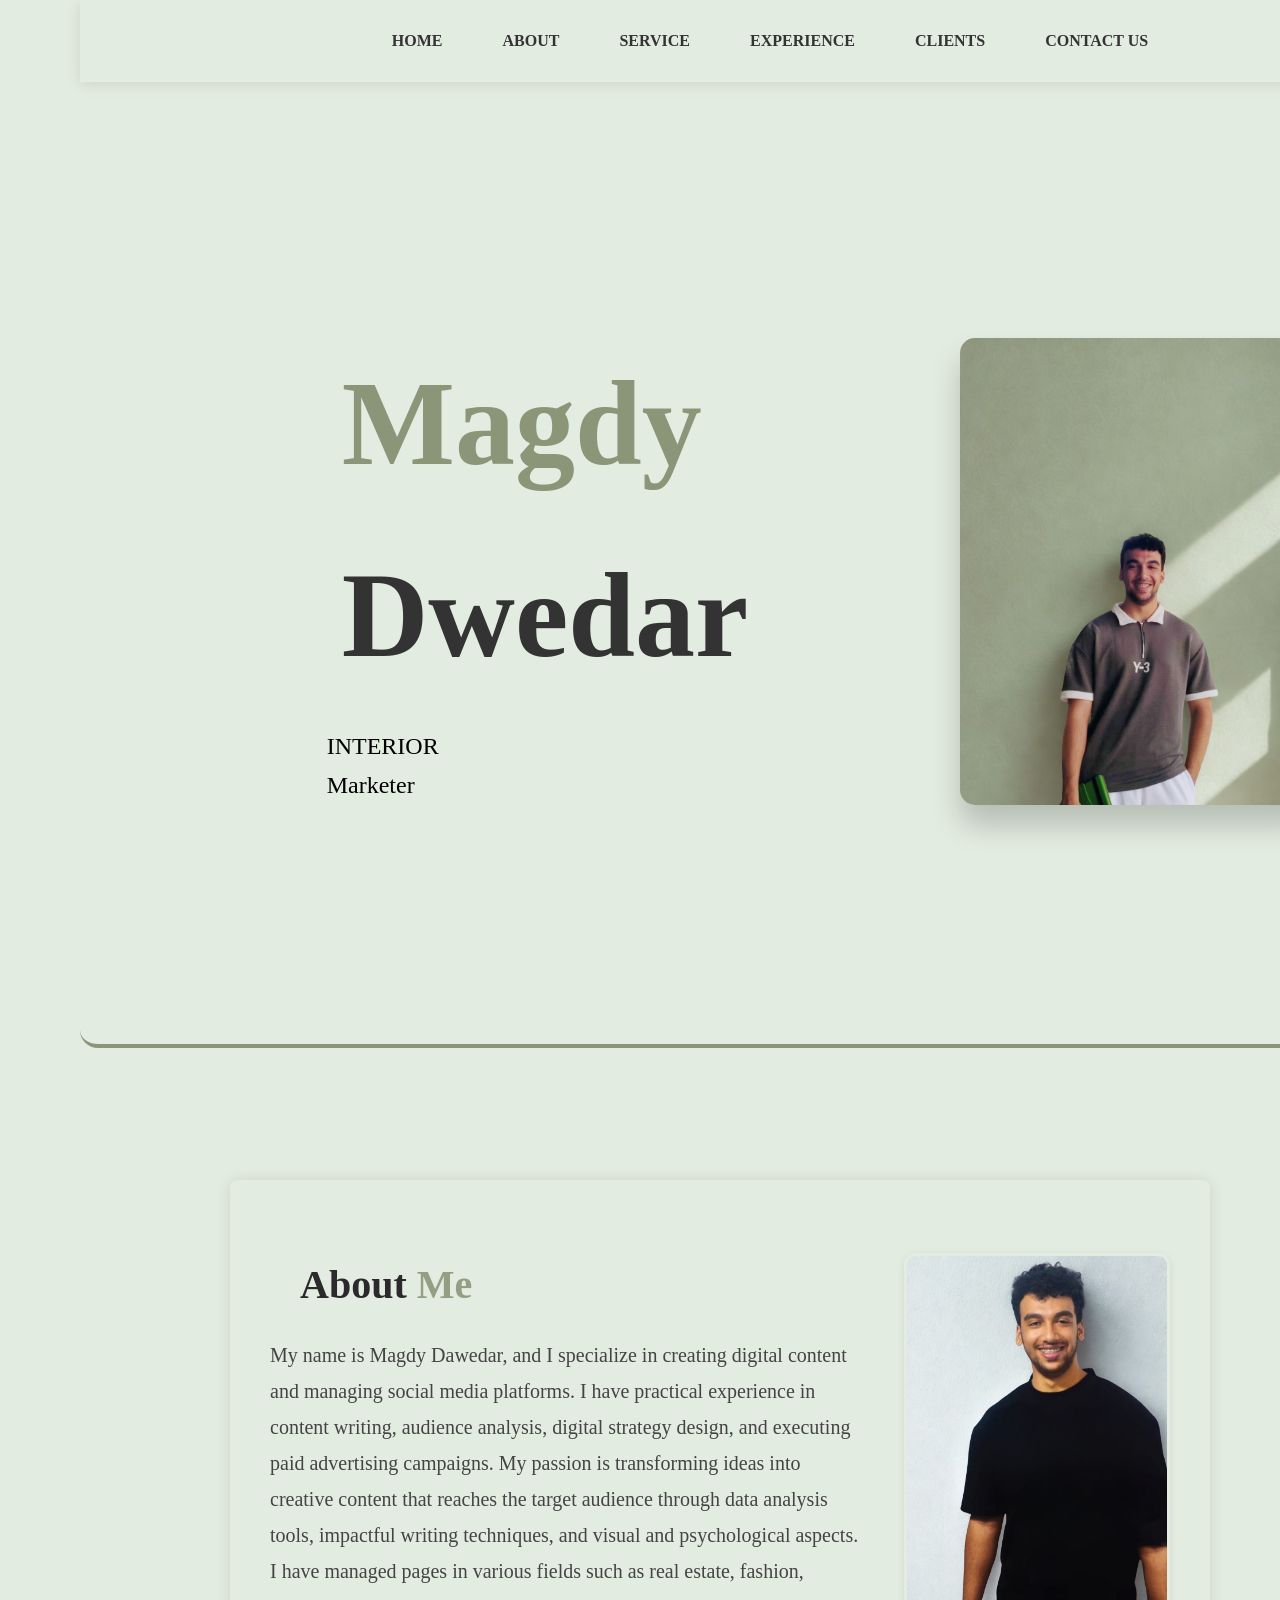
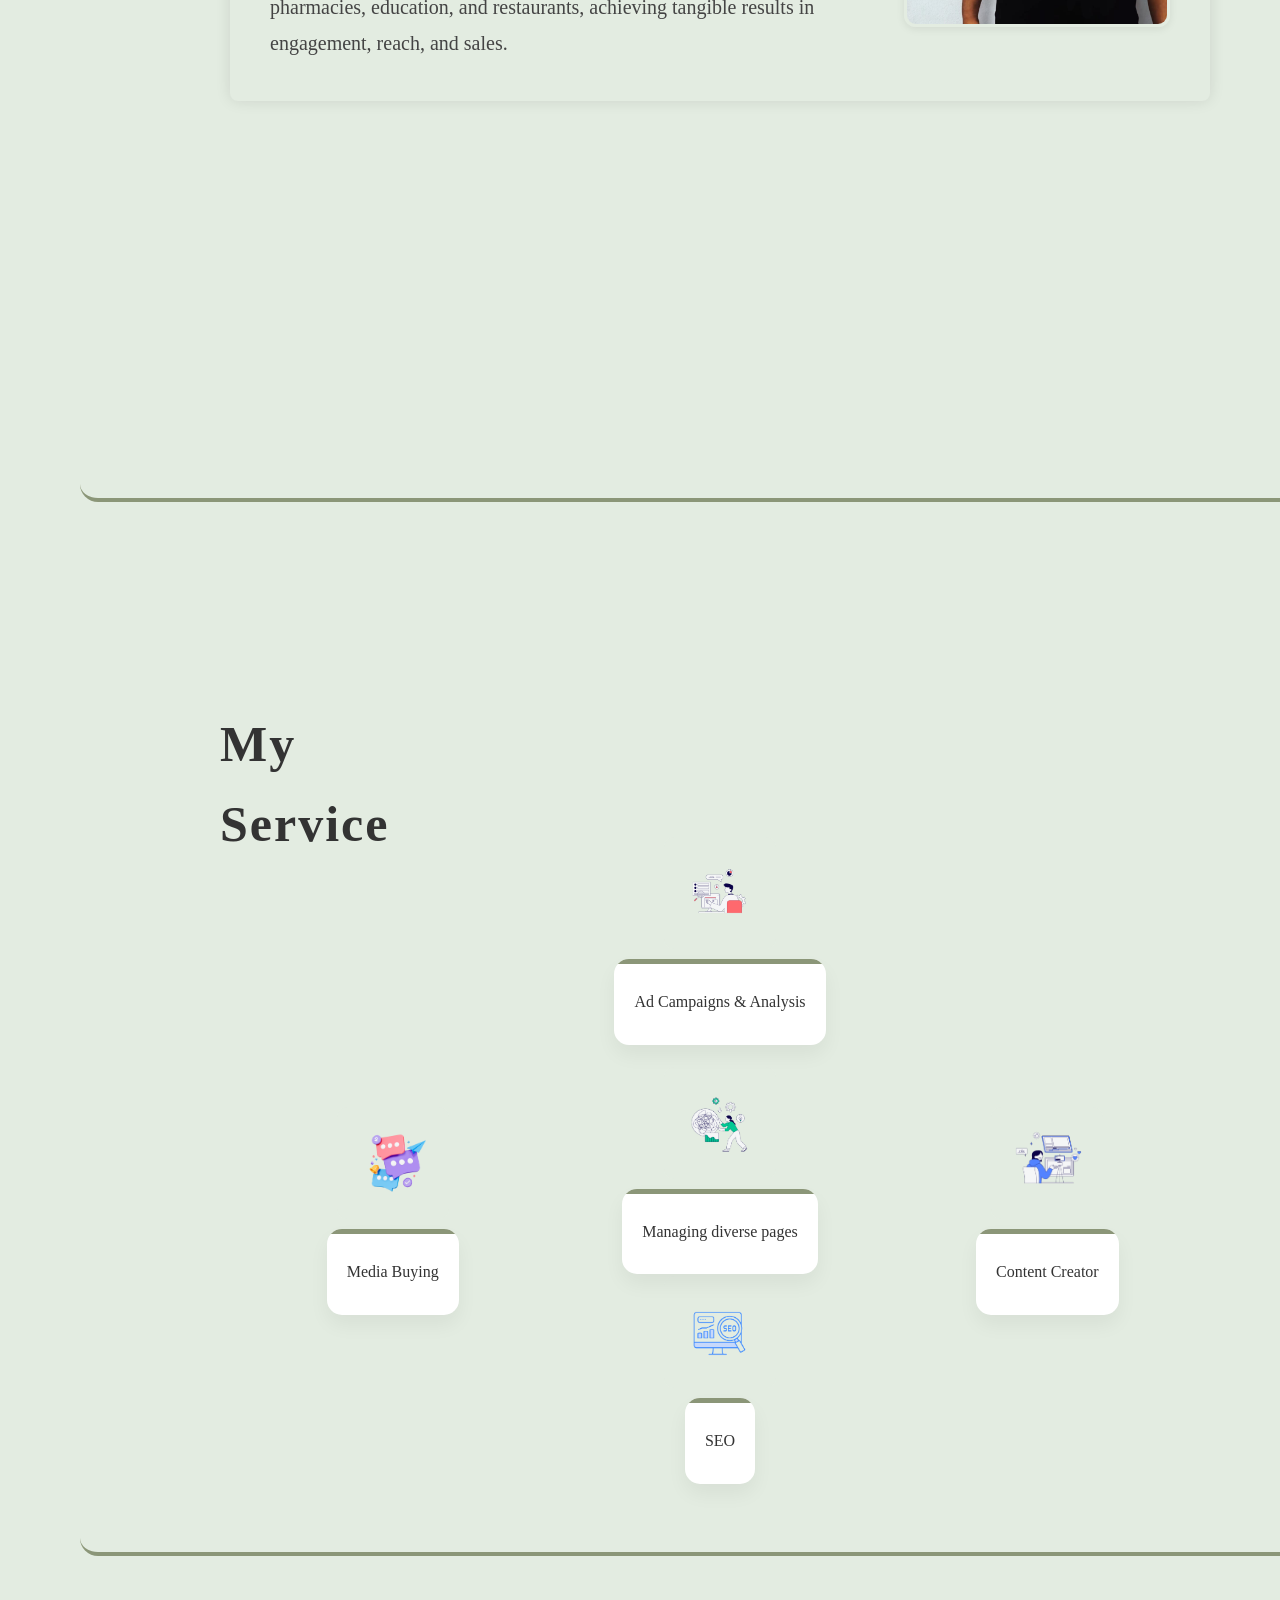
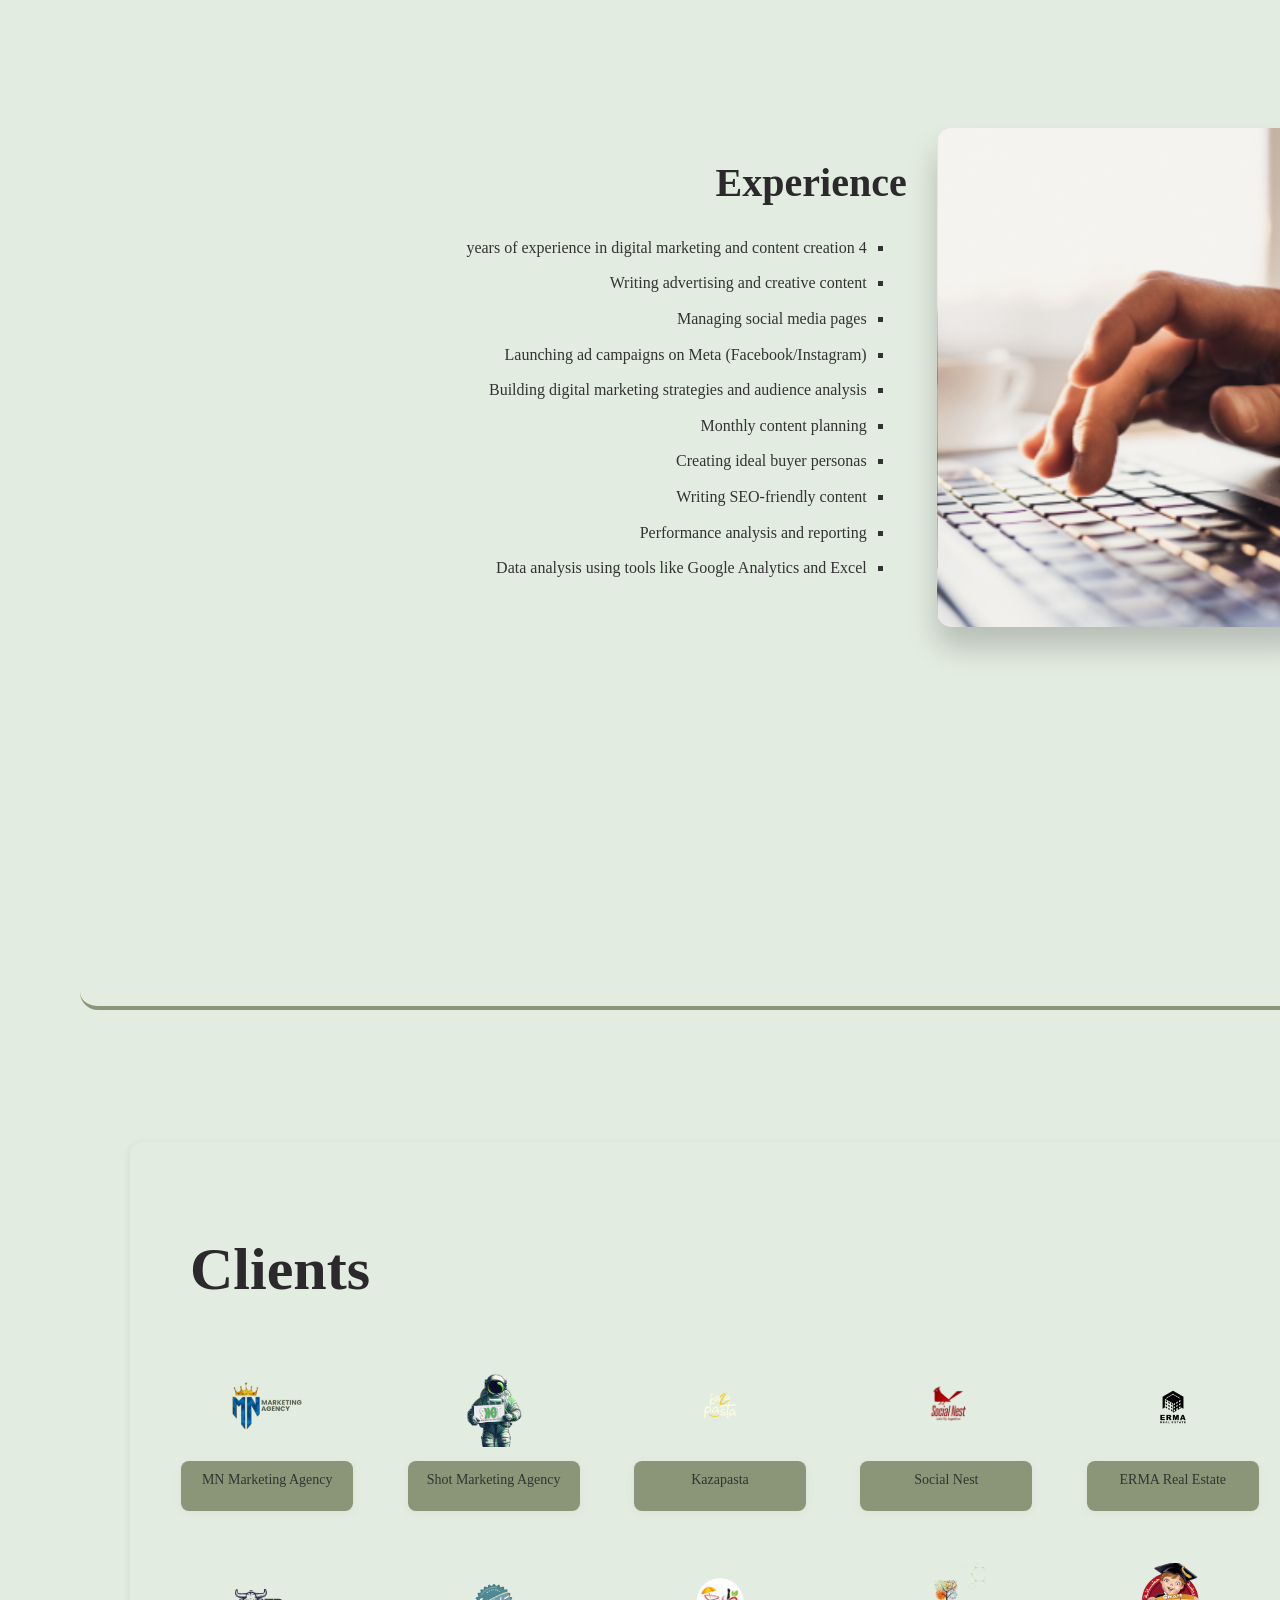
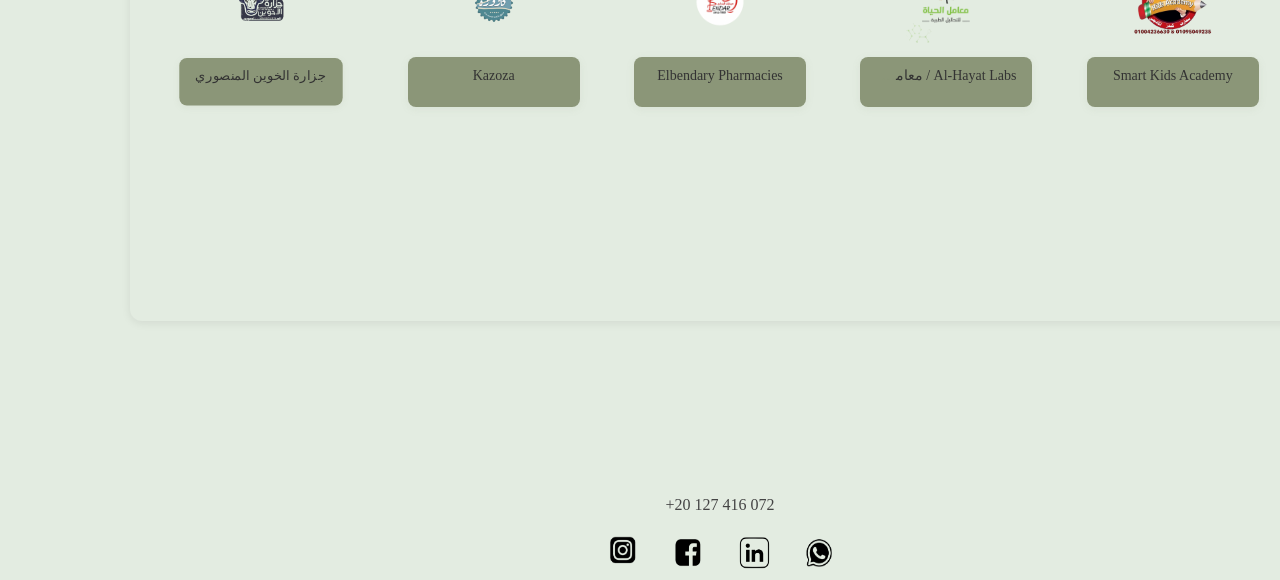
<file: index.html>
<!DOCTYPE html>
<html lang="ar" dir="rtl">
<head>
  <meta charset="UTF-8">
  <meta name="viewport" content="width=device-width, initial-scale=1.0">
<style>
      * {
      -webkit-user-select: none;
      -moz-user-select: none;
      -ms-user-select: none;
      user-select: none;
    }

     :root {
      --primary-color: #8b9678;
      --secondary-color: #e3ece1;
      --text-color: #333;
      --light-text: #f8f8f8;
    }

    body { 
      font-family: scheherazade;
      line-height: 1.6;
      margin: 0;
      padding: 0;
      background-color: #e3ece1;
      color: var(--text-color);
    }

    nav {
      position: fixed;
      top: 0;
      left: 0;
      width: 100%;
      padding: 20px 50px;
      display: flex;
      justify-content: center;
      gap: 30px;
      background-color: var(--secondary-color);
      box-shadow: 0 2px 15px rgba(0,0,0,0.1);
      z-index: 1000;
      transition: all 0.3s ease;
    }

    nav.scrolled {
      padding: 15px 50px;
      background-color: rgba(227, 236, 225, 0.95);
      backdrop-filter: blur(5px);
    }

    nav a {
      text-decoration: none;
      color: var(--text-color);
      font-weight: 600;
      padding: 8px 15px;
      border-radius: 20px;
      transition: all 0.3s ease;
    }

    nav a:hover,
    nav a.active {
      color: var(--light-text);
      background-color: var(--primary-color);
    }

    .hero {
      display: flex;
      justify-content: space-between;
      align-items: center;
    }
    .hero-text {
      max-width: 50%;
    }
    .hero-text h1 {
      font-size: 120px; 
      padding: 5px;
      direction: ltr;
      margin: 0 10px ;
    }
    .hero-text h1 .magdy {
      color: #8b9678;
    }
    .hero-text p {
      font-size: 24px;
      margin-top: 10px;
      color: #000;
      direction: ltr;
    }
    .hero-image img {
      width: 350px;
      border-radius: 15px;
      box-shadow: 0 20px 30px rgba(0,0,0,0.2);
      transition: transform 0.5s ease;
    }
    .hero-image:hover img {
      transform: scale(1.05) rotate(1deg);
    }
     section {
      min-height: 100vh;
      padding: 100px 50px;
      position: relative;
      scroll-margin-top: 80px;
      border-bottom: 4px solid #8b9678;
      border-radius: 0 0 18px 18px;
      margin-bottom: 32px;
      padding-bottom: 18px;
      background: #e3ece1;
    }
    section:last-of-type {
      border-bottom: none;
    }
    .container {
      max-width: 900px;
      margin: 10px;
      background-color: #e3ece1;
      box-shadow: 0 0 15px rgba(0,0,0,0.1);
      border-radius: 8px;
    }

    .animated-Element {
      width: 80%;
      margin: 50px auto;
      padding: 30px;
      background: #e3ece1;
      box-shadow: 0 5px 15px rgba(0, 0, 0, 0.1);
      border-radius: 8px;
      opacity: 0;
      transform: translateY(50px);
      transition: all 0.6s ease-out;
    }
    .container {
      max-width: 900px;
      margin: auto;
      background-color: #e3ece1;
      padding: 40px;
      box-shadow: 0 0 15px rgba(0,0,0,0.1);
      border-radius: 8px;
    }

    .about-flex {
      display: flex;
      align-items: center;
      gap: 40px;
      flex-direction: row-reverse;
    }

    .about-img {
      width: 260px;
      max-width: 100%;
      border-radius: 12px;
      box-shadow: 0 2px 8px rgba(0,0,0,0.08);
      border: 3px solid #e3ece1;
      margin: 0;
      transition: transform 0.5s ease;
    }
    .about-img:hover {
      transform: scale(1.05) rotate(1deg);
    }

    .about-text {
      flex: 1;
    }

    .about-text h1 { 
      font-family: scheherazade;
      font-size: 40px;
      color: #2b292b;
      direction: ltr;
      margin-bottom: 20px;
    }

    .highlight {
      display: inline-block;
      color: #8b9678e8;
      font-weight: bold;
      margin-right: 8px;
    }

    .about-text p { 
      font-family: garet;
      font-size: 20px; 
      margin: 0 0 0 0;
      line-height: 1.8;
      color: #444; 
      direction: ltr; 
    }

    @media (max-width: 600px) {
      body {
        background-color: lightblue;
      }
      .about-img {
        width: 100%;
        max-width: 320px;
      }
    }
    .service p { 
      font-family: garet;
      font-size: 20px; 
      margin: 0 0 0 0;
      line-height: 1.8;
      color: #444; 
      direction: ltr; 
    }
    .service {
      text-align: left;
      font-family: lovelace;
      color: #333;
      font-size: 50px;
      margin-top: 70px;
      margin-left: 90px;
      direction: ltr;
      letter-spacing: 2px;
    }
    .services-container {
      display: grid;
      grid-template-columns: repeat(auto-fit, minmax(220px, 1fr));
      gap: 32px;
      max-width: 950px;
      margin: 0 auto 40px auto;
      padding: 0 10px;
    }

    .service-box-wrapper {
      display: flex;
      flex-direction: column;
      align-items: center;
      justify-content: flex-start;
    } 
    .service-box-wrapper.managing-diverse {
      margin-top: -60px;
      margin-left: 130px;
    } 

    .service-img {
      width: 100px;
      height: 100px;
      object-fit: contain;
      margin-bottom: 10px;
      margin-top: 2px;
      border-radius: 10px;
      background: #e3ece1;
      padding: 6px;
      display: block;
    } 

    .service-box {
      background-color: white;
      border-radius: 15px;
      padding: 30px 20px;
      text-align: center;
      box-shadow: 0 10px 20px rgba(0,0,0,0.05);
      transition: all 0.3s ease;
      position: relative;
      overflow-x: hidden;
      z-index: 1;
    }
    .service-box::before {
      content: '';
      position: absolute;
      top: 0;
      left: 0;
      width: 100%;
      height: 5px;
      background-color: var(--primary-color);
      transition: height 0.3s ease;
      z-index: -1;
    }
    
    .service-box:hover {
      transform: translateY(-10px);
      box-shadow: 0 15px 30px rgba(0,0,0,0.1);
    }
    
    .service-box:hover::before {
      height: 100%;
    }
    
    .service-icon {
      font-size: 3rem;
      margin-bottom: 20px;
      color: var(--primary-color);
      transition: all 0.3s ease;
    }
    
    .service-box:hover .service-icon {
      transform: scale(1.1);
      color: white;
    }
       .experience-container {
      display: flex;
      background-color: #e3ece1;
      border-radius: 10px;
    }
    .experience-image {
      flex: 1;
      background-image: url('تصميم بدون عنوان7.png');
      background-size: cover;
      background-position: center; 
      margin-top: 40px;
      min-height: 400px; 
      border-radius: 15px;
      box-shadow: 0 20px 30px rgba(0,0,0,0.2);
      transition: transform 0.5s ease;
    }
    .experience-image:hover {
      transform: scale(1.05) rotate(1deg);
    }
    .experience-content {
      flex: 2;
      padding: 30px;
    }
    .experience-container h2 {
      color: #2b292b;
      font-size: 40px;
      margin-bottom: 20px;
    }
    .experience-container ul {
      list-style-type: square;
      padding-left: 20px;
    }
    .experience-container li {
      margin-bottom: 10px;
      line-height: 1.6;
    }
          animated-Element {
      width: 80%;
      margin: 50px auto;
      padding: 30px;
      background: #e3ece1;
      box-shadow: 0 5px 15px rgba(0, 0, 0, 0.1);
      border-radius: 8px;
      opacity: 0;
      transform: translateY(50px);
      transition: all 0.6s ease-out;
 }
    
    body {
      font-family: garet;
      background-color: #e3ece1;
      margin: 0;
    }

      .clients-section {
      background-color: #e3ece1;
      border-radius: 12px;
      box-shadow: 0 2px 10px rgba(0, 0, 0, 0.08);
      padding: 30px;
      max-width: 1200px;
      margin: auto;
    }

    .clients-section {
      background-color: #e3ece1;
      border-radius: 12px;
      box-shadow: 0 2px 10px rgba(0, 0, 0, 0.08);
      padding: 30px;
      max-width: 1200px;
      margin: auto;
    }

    .clients-section h2 {
      text-align: left;
      direction: ltr;
      margin-left: 30px;
      color: #2b292b;
      font-size: 60px;
    }

    .client-list {
      display: grid;
      grid-template-columns: repeat(5, 1fr); /* 5 عناصر في كل صف */
      grid-auto-rows: 1fr;
      gap: 32px;
      align-items: stretch;
      justify-items: center;
      max-width: 1100px;
      margin: 0 auto;
    }

    .client-item {
      display: flex;
      flex-direction: column;
      align-items: center;
      margin-bottom: 20px;
      min-width: 160px;
      max-width: 160px;
      flex: 1 1 18%;
      box-sizing: border-box;
      opacity: 0;
      transform: translateY(20px) scale(0.95);
      transition: opacity 0.7s cubic-bezier(.4,0,.2,1), transform 0.7s cubic-bezier(.4,0,.2,1);
    }

    body.loaded .client-item {
      opacity: 1;
      transform: translateY(0) scale(1);
    }

    .client-item:hover {
      transform: scale(1.07) translateY(-8px);
      box-shadow: 0 8px 24px rgba(139,150,120,0.18);
      z-index: 2;
    }
    .client-item img {
      width: 80px;
      height: 80px;
      object-fit: contain;
      border-radius: 10px;
      margin-bottom: 10px;
    }

    .client-item span {
      font-size: 14px;
      color: #333;
    }

    .client-link {
      text-decoration: none;
      color: #8b9678;
      font-weight: 500;
      transition: color 0.2s;
      display: inline-block;
      background: #8b9678;
      border-radius: 8px;
      padding: 6px 16px;
      box-shadow: 0 2px 8px rgba(139,150,120,0.10);
      margin-top: 4px;
      font-size: 15px;
      min-width: 140px;
      max-width: 140px;
      min-height: 38px;
      text-align: center;
      white-space: nowrap;
      overflow-x: hidden;
      text-overflow: ellipsis;
    }

    .client-link:hover {
      color: #e3ece1;
      background: #8b9678;
    }

    .client-link:active,
    .client-link.clicked {
      color: #e3ece1 !important;
      background: #e3ece1;
    }


  @media (max-width: 600px) {
  body {
    background-color: lightblue;
  }
}
  body {
    opacity: 0;
    transition: opacity 1.2s ease;
  }
  body.loaded {
    opacity: 1;
  }
  #about-title {
  text-align: left;
  direction:ltr;
  margin-left:  30px;
  font-size: 40px;
}
    footer .scroll-container {
      width: 100%;
      overflow:visible;
      background-color: #e2f4ea;
      height: 50px;
      position: relative;
    }

    footer .scroll-text {
      position: absolute;
      white-space: nowrap;
      color: #2b7a4b;
      font-size: 20px;
      animation: scroll-left 10s linear infinite;
    }
      footer body {
      margin: 0;
      font-family: 'Segoe UI', sans-serif;
      display: flex;
      justify-content: center;
      align-items: center;
      height: 100vh;
      background-image: url('da276175-21d8-42aa-9f0e-6ab7b485401e.jpg');
      background-size: cover;
      background-position: center;
      background-attachment: fixed;
    }
      footer .animated-Element {
      width: 80%;
      margin: 50px auto;
      padding: 30px;
      background: #e3ece1;
      box-shadow: 0 5px 15px rgba(0, 0, 0, 0.1);
      border-radius: 8px;
      opacity: 0;
      transform: translateY(50px);
      transition: all 0.6s ease-out;
    }
    footer h2 {
      font-size: 60px;
      font-family: garet;
      margin-left: 80px;
      margin-top: 60px;
      margin-bottom: 0;
    }
    footer .icons {
  position: static;
  display: flex;
  flex-direction: column; 
  justify-content: center;
  align-items: center;
  gap: 15px;
  margin: 20px 0 0 0;
}
footer .icons .phone {
  margin-bottom: 0; 
  margin-top: 0;
  display: block;
  color: #444;
  text-align: center;
}
footer .icons > div {
  display: flex;
  gap: 25px;
}
    footer .icons a {
      text-decoration: none;
    }
    footer .icons img {
      width: 40px;
      height: 40px;
      transition: transform 0.3s;
    }
    footer .icons img:hover {
      transform: scale(1.15);
    }
    footer .phone {
      font-size: 16px;
      color: #444;
      margin-top: 15px;
    }
    body::before {
      content: "";
      position: fixed;
      inset: 0;
      background: rgba(255,255,255,0.5);
      z-index: 0;
      pointer-events: none;
    }
    .about-container {
  display: flex;
  background-color: #e3ece1;
  border-radius: 10px;
}
.about-image {
  flex: 1;
  background-image: url('تصميم بدون عنوان7.png');
  background-size: cover;
  background-position: center; 
  margin-top: 40px;
  min-height: 400px; 
  border-radius: 15px;
  box-shadow: 0 20px 30px rgba(0,0,0,0.2);
  transition: transform 0.5s ease;
}
.about-image:hover {
  transform: scale(1.05) rotate(1deg);
}
  </style>
</head>
<body>
<!-- Navigation -->
<nav id="navbar" dir="rtl"> 
  <a href="#footer" class="font-light rounded-lg px-3 py-2 text-gray-700 hover:bg-gray-100 hover:text-gray-900">
    CONTACT US
  </a>
  <a href="#clients" class="font-light rounded-lg px-3 py-2 text-gray-700 hover:bg-gray-100 hover:text-gray-900">
    CLIENTS
  </a>
  <a href="#experience" class="font-light rounded-lg px-3 py-2 text-gray-700 hover:bg-gray-100 hover:text-gray-900">
    EXPERIENCE
  </a>
  <a href="#service" class="font-light rounded-lg px-3 py-2 text-gray-700 hover:bg-gray-100 hover:text-gray-900">
    SERVICE
  </a>
  <a href="#about" class="font-light rounded-lg px-3 py-2 text-gray-700 hover:bg-gray-100 hover:text-gray-900">
    ABOUT
  </a>  
  <a href="#home" class="font-light rounded-lg px-3 py-2 text-gray-700 hover:bg-gray-100 hover:text-gray-900">
    HOME
  </a>  
</nav>\

<!-- Translate Button -->
  <button class="translate-btn" id="translateBtn" title="ترجمة العربية">
    <i class="fas fa-language">AR</i>
  </button>
  <section class="hero">

<!---HOME SECTION-->
  <div class="hero-image" id="home">
    <img src="da276175-21d8-42aa-9f0e-6ab7b485401e.jpg" alt="Magdy Dwedar">
  </div>
  <div class="hero-text">
    <h1 class="text-4xl font-scheherazade">
      <span class="magdy">Magdy</span>
      <br>
      Dwedar
    </h1>
    <p>INTERIOR <br>Marketer</p>
  </div>
  <div id="translated-text"></div>
</section>

<!--About section-->
<section id="about">
  <div class="container">
    <div class="about-flex">
      <div class="about-text">
        <h1 id="about-title">About <span class="highlight" id="about-highlight">Me</span></h1>
        <p id="about-paragraph">
          My name is Magdy Dawedar, and I specialize in creating digital content and managing social media platforms. I have practical experience in content writing, audience analysis, digital strategy design, and executing paid advertising campaigns. My passion is transforming ideas into creative content that reaches the target audience through data analysis tools, impactful writing techniques, and visual and psychological aspects. I have managed pages in various fields such as real estate, fashion, pharmacies, education, and restaurants, achieving tangible results in engagement, reach, and sales.
        </p>
      </div>
      <img src="تم تعديل - WhatsApp Image 2025-06-17 at 22.35.17_fcaf5f99.jpg" alt="Magdy Dwedar" class="about-img">
    </div>
  </div>
</section>

<!--service section-->
<section id="service">
  <h1 class="service">My <br>Service</h1>
    <div class="justify-items-center services-container ">
        <div class="service-box-wrapper" style="margin-top: 200px;">
            <img src="3gfcx.png" alt="Content" class="service-img">
            <div class="service-box">
                <div class="service-title">Content Creator</div>
            </div>
        </div>
        <div class="service-box-wrapper" style="margin-top: -70px;">
      <img src="2تصميم بدون عنوان.png" alt="Ads" class="service-img">
      <div class="service-box">
        <div class="service-title">Ad Campaigns & Analysis</div>
      </div>
    </div>
    <div class="service-box-wrapper" style=" margin-top: 200px;">
      <img src="تصميم بدون عنوان4.png" alt="Media Buyer" class="service-img">
      <div class="service-box">
        <div class="service-title">Media Buying</div>
      </div>
    </div>
  </div>
  <div style="margin-top: -290px; margin-left:-130px;">
    <div class="service-box-wrapper managing-diverse">
      <img src="تصميم بدون عنوان1.png" alt="Pages" class="service-img">
      <div class="service-box">
        <div class="service-title">Managing diverse pages</div>
      </div>
    </div>
    <div class="service-box-wrapper" style="margin-left: 130px;">
      <img src="تصميم بدون عنوان5.png" alt="SEO" class="service-img">
      <div class="service-box">
        <div class="service-title">SEO</div>
      </div>
    </div>
  </div>
</section>
</section>

<!--experience section-->
<section id="experience">
    <div class="experience-container">
    <div class="experience-image"></div>
    <div class="experience-content">
      <h2>Experience</h2>
      <ul>
        <li class="font-light">4 years of experience in digital marketing and content creation</li>
        <li class="font-light">Writing advertising and creative content</li>
        <li class="font-light">Managing social media pages</li>
        <li class="font-light">Launching ad campaigns on Meta (Facebook/Instagram)</li>
        <li class="font-light">Building digital marketing strategies and audience analysis</li>
        <li class="font-light">Monthly content planning</li>
        <li class="font-light">Creating ideal buyer personas</li>
        <li class="font-light">Writing SEO-friendly content</li>
        <li class="font-light">Performance analysis and reporting</li>
        <li class="font-light">Data analysis using tools like Google Analytics and Excel</li>
      </ul>
    </div>
  </div>
</section>

<!--clients section-->
<section id="clients">
  </div>
</div>
  <div class="clients-section">
    <h2>Clients</h2>
    <div class="client-list">
      <div class="client-item">
        <img src="8e05295e-83b7-4768-b882-3b6d861678ef.png" alt="ERMA Real Estate" />
        <a href="https://web.facebook.com/profile.php?id=61560272155152" class="client-link"><span>ERMA Real Estate</span></a>
      </div>
      <div class="client-item">
        <img src="تصميم بدون عنوان98.png" alt="social nest" />
        <a href="https://www.facebook.com/share/1CeSL8TVsh/" class="client-link"><span>Social Nest</span></a>
      </div>
      <div class="client-item">
        <img src="662bc4f4-713f-4763-b532-7851b5161990.png" alt="Kazapasta" />
        <a href="https://www.facebook.com/share/14kJjdAyoj/" class="client-link"><span>Kazapasta</span></a>
      </div>
      <div class="client-item">
        <img src="0ae80633-3c41-487c-bb1c-e97c350b9e4a.png" alt="Shot Marketing Agency" />
        <a href="https://web.facebook.com/profile.php?id=100093331334372" class="client-link"><span>Shot Marketing Agency</span></a>
      </div>
      <div class="client-item">
        <img src="d1ada524-64ea-460e-a7ae-1fc2281f0142.png" alt="MN Marketing Agency" />
        <a href="https://web.facebook.com/mn.marketingagency.eg" class="client-link"><span>MN Marketing Agency</span></a>
      </div>
      <div class="client-item">
        <img src="9882cec3-c23a-4ab7-81ba-a5ddfe97a02e.png" alt="Smart Kids Academy" />
        <a href="https://www.facebook.com/share/1KwM31mSYc/" class="client-link"><span>Smart Kids Academy</span></a>
      </div>
      <div class="client-item">
        <img src="1d3bbd10-3a71-4426-b172-4dd88302de60.png" alt="Al-Hayat Labs" />
        <a href="https://web.facebook.com/lifelabseg" class="client-link"><span>Al-Hayat Labs / معامل الحياه</span></a>
      </div>
      <div class="client-item">
        <img src="10c736f6-8fa8-4a70-828b-84f448c7a431.png" alt="Elbendary Pharmacies" />
        <a href="https://www.facebook.com/share/15eY6PVeh9/?mibextid=wwXIfr" class="client-link"><span>Elbendary Pharmacies</span></a>
      </div>
      <div class="client-item">
        <img src="1928c211-b961-464f-b8a5-334db924d5b9.png" alt="Kazoza" />
        <a href="https://www.facebook.com/share/15eY6PVeh9/?mibextid=wwXIfr" class="client-link"><span>Kazoza</span></a>
      </div>
      </div>
     <div class="client-list">
      <div class="client-item" style="transform: translateY(-162px) scale(0.95) translateX(-960px);">
        <img src="04e342ff-e434-4de1-ba62-1086e95d7eac.png" alt="Almansory Butchery" />
        <a href="https://www.facebook.com/share/15Gp3zYBvb/?mibextid=wwXIfr" class="client-link"><span>جزارة الخوين المنصوري</span></a>
      </div>
      </div>
    </div> 
  </div></section>

<!--footer-->
<footer id="footer">
  <div>
    <div class="icons">
      <span class="phone" style="display: block; color: #444; text-align: center;" dir="ltr">+20 127 416 072</span>
      <div style="display: flex; gap: 25px;">
        <a href="https://wa.me/+20127416072"><img src="7654.png" alt="WhatsApp"></a>
        <a href="https://www.linkedin.com/in/magdy-dwedar-63a07a335?utm_source=share&utm_campaign=share_via&utm_content=profile&utm_medium=android_app"><img src="تصميم بدون عنوانkjhg.png" alt="LinkedIn"></a>
        <a href="#"><img src="تصميم بدون عنوانjn97.png" alt="Facebook"></a>
        <a href="#"><img src="تصميم بدون عنوان.png" alt="Instagram"></a>
      </div>
    </div> 
  </div>

</footer>

<script> 
    // Preload images for better performance
    window.addEventListener('load', () => {
      const images = [
        'da276175-21d8-42aa-9f0e-6ab7b485401e.jpg',
        'تم تعديل - WhatsApp Image 2025-06-17 at 22.35.17_fcaf5f99.jpg',
        'https://images.unsplash.com/photo-1551288049-bebda4e38f71?ixlib=rb-4.0.3&ixid=M3wxMjA3fDB8MHxwaG90by1wYWdlfHx8fGVufDB8fHx8fA%3D%3D&auto=format&fit=crop&w=1470&q=80'
      ];
      
      images.forEach(image => {
        new Image().src = image;
      });
    });

window.addEventListener('DOMContentLoaded', function() {
  document.body.classList.add('loaded');
});
// هذا الكود لمنع النقر بالزر الأيمن
document.addEventListener('contextmenu', event => event.preventDefault());

// هذا الكود لمحاولة منع فتح أدوات المطور (غير فعال بشكل كامل)
document.onkeydown = function(e) {
    if (e.keyCode == 123) { // F12
        return false;
    }
    if (e.ctrlKey && e.shiftKey && e.keyCode == 'I'.charCodeAt(0)) { // Ctrl+Shift+I
        return false;
    }
    if (e.ctrlKey && e.shiftKey && e.keyCode == 'J'.charCodeAt(0)) { // Ctrl+Shift+J
        return false;
    }
    if (e.ctrlKey && e.keyCode == 'U'.charCodeAt(0)) { // Ctrl+U
        return false;
    }
}
</script>
</body>
</html>
</file>
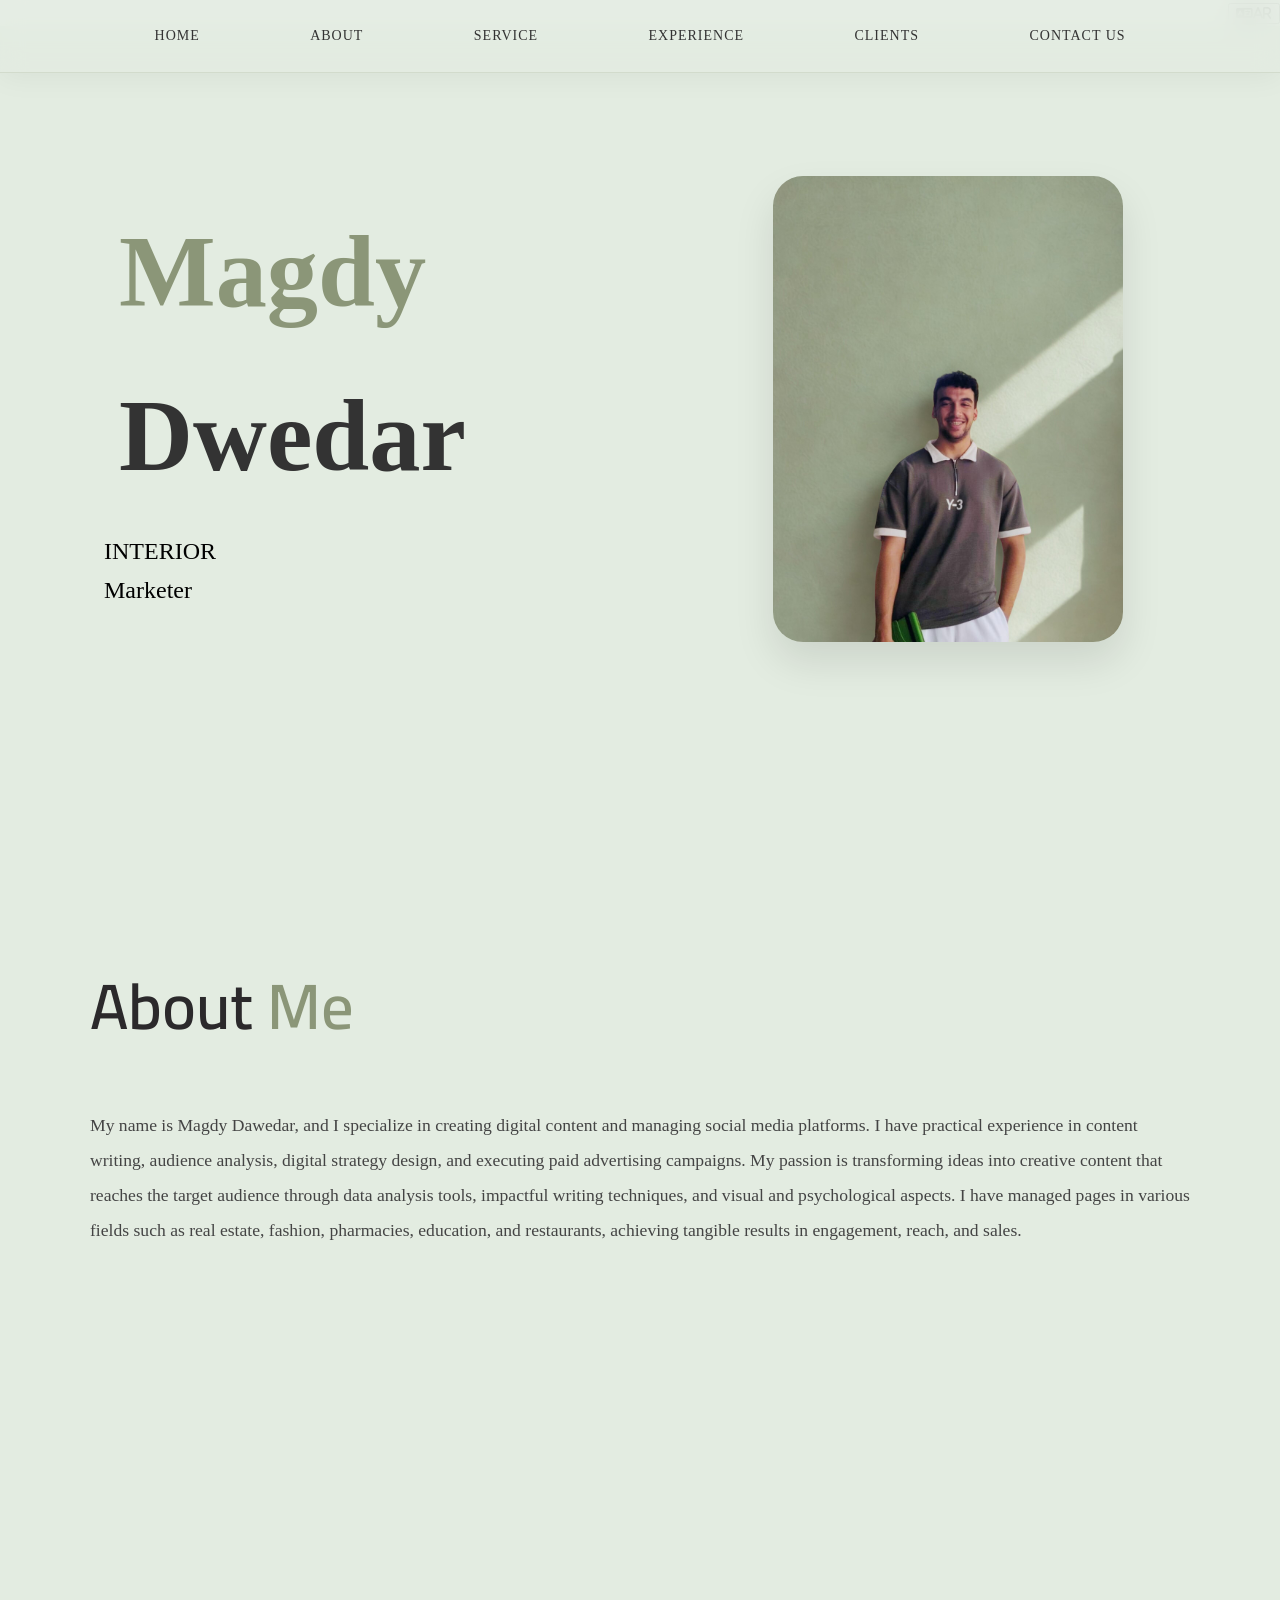
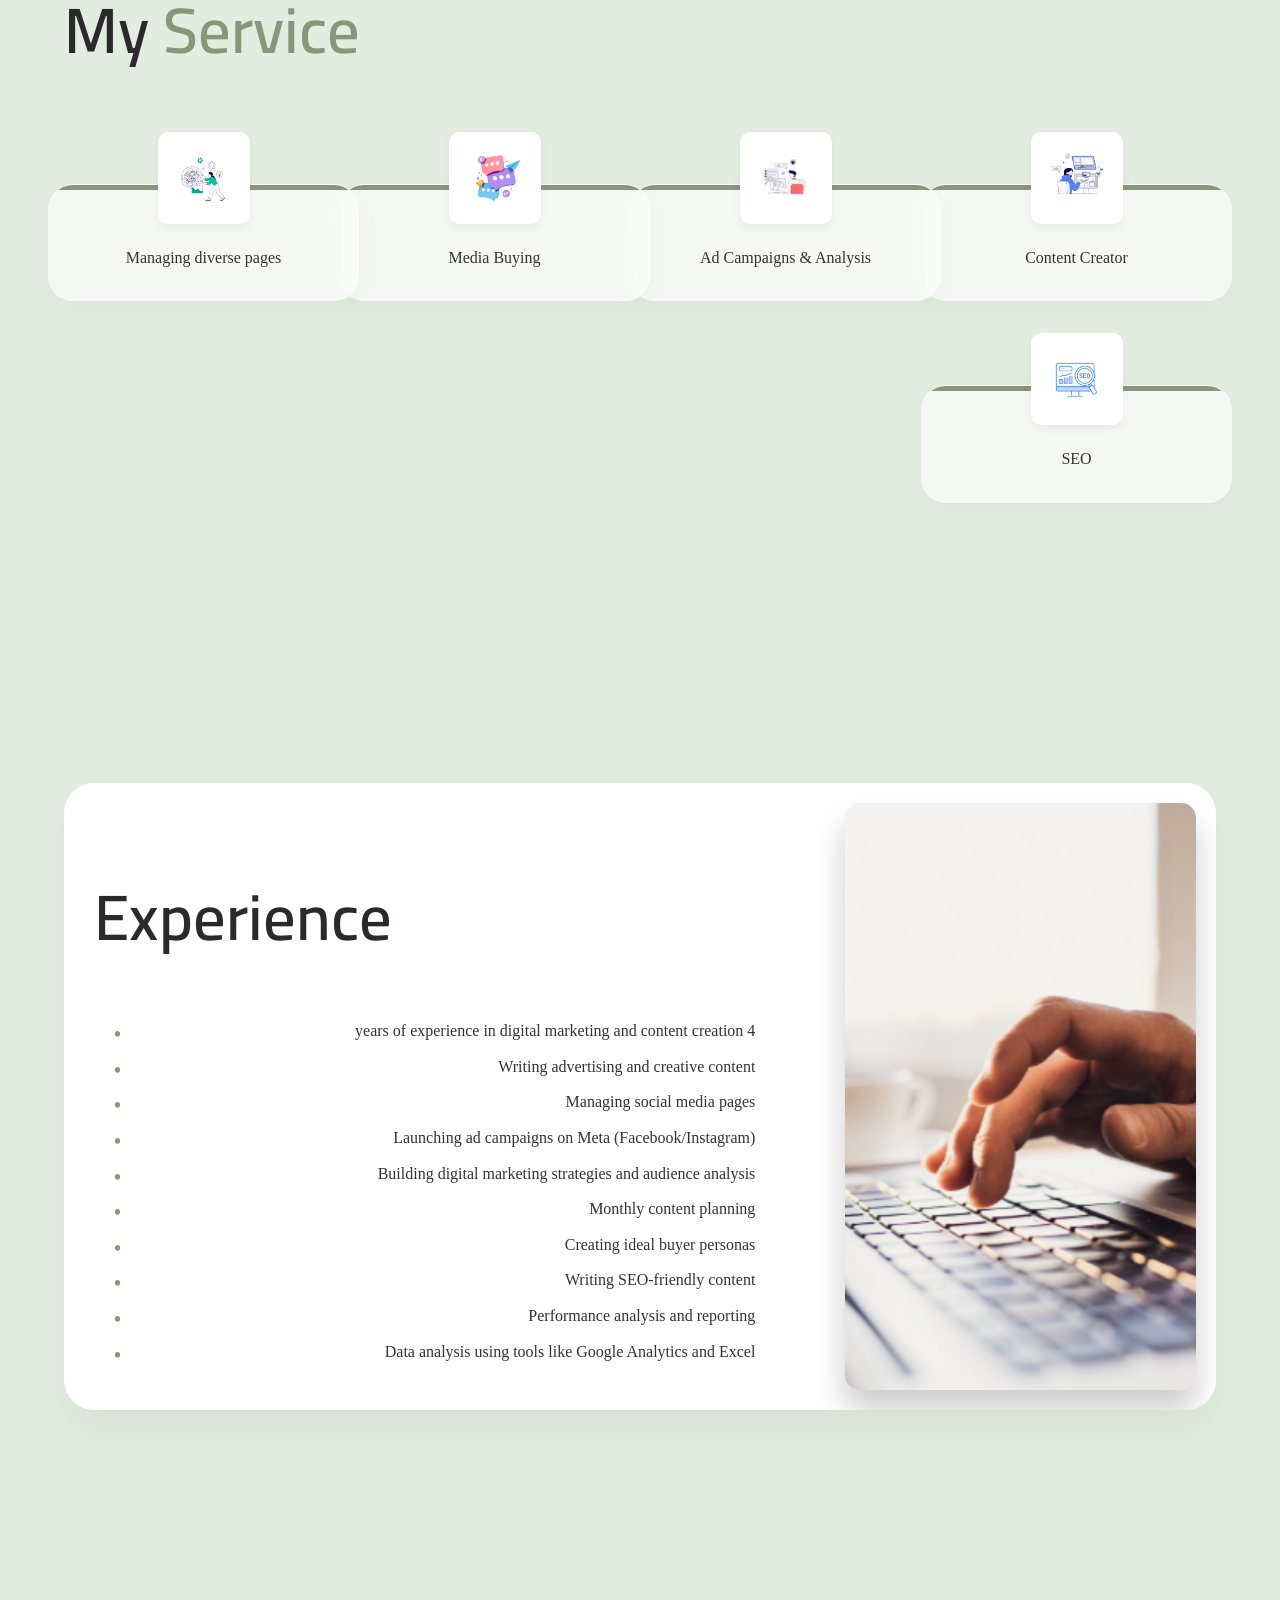
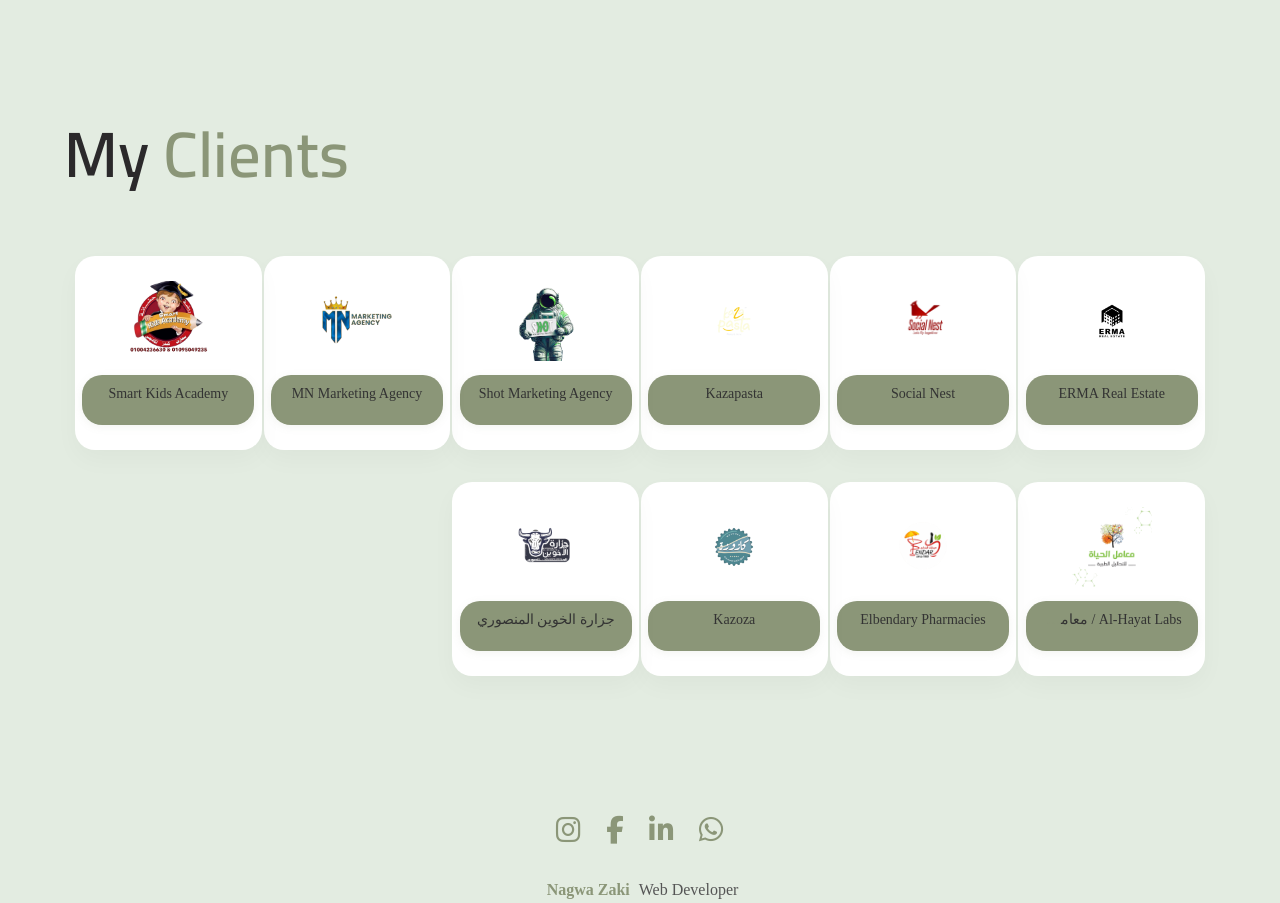
<file: index (1).html>
<!doctype html>
<html lang="ar" dir="rtl">
  <head>
    <meta charset="UTF-8" />
    <meta name="viewport" content="width=device-width, initial-scale=1.0" />
    <link rel="preconnect" href="https://fonts.googleapis.com" />
    <link
      href="https://fonts.googleapis.com/css2?family=Cairo:wght@400;500;600&display=swap"
      rel="stylesheet"
    />
    <link rel="stylesheet" href="https://cdnjs.cloudflare.com/ajax/libs/font-awesome/6.4.0/css/all.min.css" />
    <link rel="stylesheet" href="style.css" />
  </head>
  <body>
    <nav id="navbar" dir="rtl">
      <a href="#footer"> CONTACT US </a>
      <a href="#clients"> CLIENTS </a>
      <a href="#experience"> EXPERIENCE </a>
      <a href="#service"> SERVICE </a>
      <a href="#about"> ABOUT </a>
      <a href="#home"> HOME </a>
    </nav>

    <!-- Translate Button -->
    <button class="translate-btn" id="translateBtn" title="ترجمة العربية">
      <i class="fas fa-language">AR</i>
    </button>
    <section class="hero">
      <!---HOME SECTION-->
      <div class="hero-image" id="home">
        <img
          src="da276175-21d8-42aa-9f0e-6ab7b485401e.jpg"
          alt="Magdy Dwedar"
        />
      </div>
      <div class="hero-text">
        <h1 class="text-4xl font-scheherazade">
          <span class="magdy">Magdy</span>
          <br />
          Dwedar
        </h1>
        <p>INTERIOR <br />Marketer</p>
      </div>
      <div id="translated-text"></div>
    </section>

    <!--About section-->
    <section id="about">
      <div class="container">
        <div class="about-flex">
          <div class="about-text">
            <h2 class="section-title">
              About <span class="highlight">Me</span>
            </h2>
            <p id="about-paragraph">
              My name is Magdy Dawedar, and I specialize in creating digital
              content and managing social media platforms. I have practical
              experience in content writing, audience analysis, digital strategy
              design, and executing paid advertising campaigns. My passion is
              transforming ideas into creative content that reaches the target
              audience through data analysis tools, impactful writing
              techniques, and visual and psychological aspects. I have managed
              pages in various fields such as real estate, fashion, pharmacies,
              education, and restaurants, achieving tangible results in
              engagement, reach, and sales.
            </p>
          </div>
        </div>
      </div>
    </section>

    <!--service section-->
    <section id="service">
      <h2 class="section-title">My <span class="highlight">Service</span></h2>
      <div class="services-container">
        <div class="service-box-wrapper">
          <img src="3gfcx.png" alt="Content" class="service-img" />
          <div class="service-box">
            <div class="service-title">Content Creator</div>
          </div>
        </div>
        <div class="service-box-wrapper">
          <img src="2تصميم بدون عنوان.png" alt="Ads" class="service-img" />
          <div class="service-box">
            <div class="service-title">Ad Campaigns & Analysis</div>
          </div>
        </div>
        <div class="service-box-wrapper">
          <img
            src="تصميم بدون عنوان4.png"
            alt="Media Buyer"
            class="service-img"
          />
          <div class="service-box">
            <div class="service-title">Media Buying</div>
          </div>
        </div>
        <div class="service-box-wrapper">
          <img src="تصميم بدون عنوان1.png" alt="Pages" class="service-img" />
          <div class="service-box">
            <div class="service-title">Managing diverse pages</div>
          </div>
        </div>
        <div class="service-box-wrapper">
          <img src="تصميم بدون عنوان5.png" alt="SEO" class="service-img" />
          <div class="service-box">
            <div class="service-title">SEO</div>
          </div>
        </div>
      </div>
    </section>

    <!--experience section-->
    <section id="experience">
      <div class="experience-container">
        <div class="experience-image"></div>
        <div class="experience-content">
          <h2 class="section-title">Experience</h2>
          <ul>
            <li>
              4 years of experience in digital marketing and content creation
            </li>
            <li>Writing advertising and creative content</li>
            <li>Managing social media pages</li>
            <li>Launching ad campaigns on Meta (Facebook/Instagram)</li>
            <li class="font-light">
              Building digital marketing strategies and audience analysis
            </li>
            <li class="font-light">Monthly content planning</li>
            <li class="font-light">Creating ideal buyer personas</li>
            <li class="font-light">Writing SEO-friendly content</li>
            <li class="font-light">Performance analysis and reporting</li>
            <li class="font-light">
              Data analysis using tools like Google Analytics and Excel
            </li>
          </ul>
        </div>
      </div>
    </section>

    <!--clients section-->
    <section id="clients">
      <div class="clients-section">
        <h2 class="section-title">My <span class="highlight">Clients</span></h2>
        <div class="client-list">
          <div class="client-item">
            <img
              src="8e05295e-83b7-4768-b882-3b6d861678ef.png"
              alt="ERMA Real Estate"
            />
            <a
              href="https://web.facebook.com/profile.php?id=61560272155152"
              class="client-link"
              ><span>ERMA Real Estate</span></a
            >
          </div>
          <div class="client-item">
            <img src="تصميم بدون عنوان98.png" alt="social nest" />
            <a
              href="https://www.facebook.com/share/1CeSL8TVsh/"
              class="client-link"
              ><span>Social Nest</span></a
            >
          </div>
          <div class="client-item">
            <img
              src="662bc4f4-713f-4763-b532-7851b5161990.png"
              alt="Kazapasta"
            />
            <a
              href="https://www.facebook.com/share/14kJjdAyoj/"
              class="client-link"
              ><span>Kazapasta</span></a
            >
          </div>
          <div class="client-item">
            <img
              src="0ae80633-3c41-487c-bb1c-e97c350b9e4a.png"
              alt="Shot Marketing Agency"
            />
            <a
              href="https://web.facebook.com/profile.php?id=100093331334372"
              class="client-link"
              ><span>Shot Marketing Agency</span></a
            >
          </div>
          <div class="client-item">
            <img
              src="d1ada524-64ea-460e-a7ae-1fc2281f0142.png"
              alt="MN Marketing Agency"
            />
            <a
              href="https://web.facebook.com/mn.marketingagency.eg"
              class="client-link"
              ><span>MN Marketing Agency</span></a
            >
          </div>
          <div class="client-item">
            <img
              src="9882cec3-c23a-4ab7-81ba-a5ddfe97a02e.png"
              alt="Smart Kids Academy"
            />
            <a
              href="https://www.facebook.com/share/1KwM31mSYc/"
              class="client-link"
              ><span>Smart Kids Academy</span></a
            >
          </div>
          <div class="client-item">
            <img
              src="1d3bbd10-3a71-4426-b172-4dd88302de60.png"
              alt="Al-Hayat Labs"
            />
            <a href="https://web.facebook.com/lifelabseg" class="client-link"
              ><span>Al-Hayat Labs / معامل الحياه</span></a
            >
          </div>
          <div class="client-item">
            <img
              src="10c736f6-8fa8-4a70-828b-84f448c7a431.png"
              alt="Elbendary Pharmacies"
            />
            <a
              href="https://www.facebook.com/share/15eY6PVeh9/?mibextid=wwXIfr"
              class="client-link"
              ><span>Elbendary Pharmacies</span></a
            >
          </div>
          <div class="client-item">
            <img src="1928c211-b961-464f-b8a5-334db924d5b9.png" alt="Kazoza" />
            <a
              href="https://www.facebook.com/share/15eY6PVeh9/?mibextid=wwXIfr"
              class="client-link"
              ><span>Kazoza</span></a
            >
          </div>
          <div class="client-item">
            <img
              src="04e342ff-e434-4de1-ba62-1086e95d7eac.png"
              alt="Almansory Butchery"
            />
            <a
              href="https://www.facebook.com/share/15Gp3zYBvb/?mibextid=wwXIfr"
              class="client-link"
              ><span>جزارة الخوين المنصوري</span></a
            >
          </div>
        </div>
      </div>
    </section>

    <!--footer-->
    <footer id="footer">
      <div class="footer-content">
        <div class="icons">
          <div class="social-links">
            <a href="https://wa.me/+20127416072"
              ><i class="fab fa-whatsapp" title="WhatsApp"></i></a>
            <a
              href="https://www.linkedin.com/in/magdy-dwedar-63a07a335?utm_source=share&utm_campaign=share_via&utm_content=profile&utm_medium=android_app"
              ><i class="fab fa-linkedin-in" title="LinkedIn"></i></a>
            <a href="https://web.facebook.com/magdy.dwedar.1"
              ><i class="fab fa-facebook-f" title="Facebook"></i></a>
            <a href="https://www.instagram.com/magdy_dwedar/"
              ><i class="fab fa-instagram" title="Instagram"></i></a>
          </div>
        </div>
        <div class="developer-info">
          Web Developer
          <a href="#" class="glowing-link">Nagwa Zaki</a>
        </div>
      </div>
    </footer>

    <script src="script.js"></script>
  </body>
</html>
</file>
<file: style.css>
* {
  -webkit-user-select: none;
  -moz-user-select: none;
  -ms-user-select: none;
  user-select: none;
}

:root {
  --primary-color: #8b9678;
  --secondary-color: #e3ece1;
  --text-color: #333;
  --light-text: #f8f8f8;
}

body {
  font-family: scheherazade;
  line-height: 1.6;
  margin: 0;
  padding: 0;
  background-color: #e3ece1;
  color: var(--text-color);
}

nav {
  position: fixed;
  top: 0;
  left: 0;
  width: 100%;
  padding: 15px 5%;
  display: flex;
  justify-content: space-evenly;
  align-items: center;
  background: rgba(227, 236, 225, 0.8);
  backdrop-filter: blur(12px);
  -webkit-backdrop-filter: blur(12px);
  box-shadow: 0 4px 30px rgba(0, 0, 0, 0.05);
  border-bottom: 1px solid rgba(139, 150, 120, 0.2);
  z-index: 1000;
  transition: all 0.4s cubic-bezier(0.4, 0, 0.2, 1);
  box-sizing: border-box;
}

nav.scrolled {
  padding: 10px 5%;
  background: rgba(227, 236, 225, 0.95);
}

nav a {
  text-decoration: none;
  color: var(--text-color);
  font-weight: 500;
  font-size: 14px;
  letter-spacing: 1px;
  padding: 10px 20px;
  border-radius: 12px;
  transition: all 0.3s cubic-bezier(0.4, 0, 0.2, 1);
  position: relative;
  text-transform: uppercase;
}

nav a:hover {
  background-color: rgba(139, 150, 120, 0.1);
  color: var(--primary-color);
  transform: translateY(-2px);
}

nav a.active {
  background-color: var(--primary-color);
  color: white;
}

.hero {
  display: flex;
  justify-content: space-between;
  align-items: center;
  flex-wrap: wrap;
  gap: 40px;
  padding-top: 150px;
}
.hero-text {
  flex: 1;
  min-width: 300px;
}
.hero-text h1 {
  font-size: clamp(3rem, 8vw, 7.5rem);
  padding: 5px;
  direction: ltr;
  margin: 0 10px;
}
.hero-text h1 .magdy {
  color: #8b9678;
}
.hero-text p {
  font-size: clamp(1.2rem, 3vw, 1.5rem);
  margin-top: 10px;
  color: #000;
  direction: ltr;
}
.hero-image {
  flex: 1;
  display: flex;
  justify-content: center;
}
.hero-image img {
  max-width: 350px;
  width: 100%;
  border-radius: 30px;
  box-shadow: 0 20px 40px rgba(0, 0, 0, 0.1);
  transition: transform 0.5s ease;
}
.hero-image:hover img {
  transform: scale(1.03) translateY(-10px);
}
section {
  padding: 120px 5%;
  position: relative;
  scroll-margin-top: 80px;
  background: #e3ece1;
}

.section-title {
  font-size: clamp(2.5rem, 5vw, 4rem);
  font-family: "Lovelace", "Cairo", serif; /* العودة للخط المفضل للأقسام */
  color: #2b292b;
  margin-bottom: 50px;
  text-align: left;
  direction: ltr;
  font-weight: 600;
}

.animated-Element {
  width: 80%;
  margin: 50px auto;
  padding: 30px;
  background: #e3ece1;
  box-shadow: 0 5px 15px rgba(0, 0, 0, 0.1);
  border-radius: 8px;
  opacity: 0;
  transform: translateY(50px);
  transition: all 0.6s ease-out;
}
.container {
  max-width: 1100px;
  margin: auto;
  padding: 20px;
}

.about-flex {
  display: flex;
  align-items: center;
  gap: 40px;
  flex-wrap: wrap-reverse;
  justify-content: center;
}

.about-img {
  width: 300px;
  max-width: 100%;
  border-radius: 40px;
  box-shadow: 0 15px 35px rgba(0, 0, 0, 0.1);
  transition: transform 0.5s ease;
}
.about-img:hover {
  transform: scale(1.02);
}

.about-text {
  flex: 2;
  min-width: 300px;
}

.highlight {
  color: var(--primary-color);
}

.about-text p {
  font-size: 1.1rem;
  line-height: 2;
  color: #444;
  direction: ltr;
}

.service p {
  font-family: garet;
  font-size: 20px;
  margin: 0 0 0 0;
  line-height: 1.8;
  color: #444;
  direction: ltr;
}
.services-container {
  display: grid;
  grid-template-columns: repeat(auto-fit, minmax(220px, 1fr));
  gap: 32px;
  max-width: 1200px;
  margin: 0 auto 40px auto;
  padding: 0 10px;
}

.service-box-wrapper {
  display: flex;
  flex-direction: column;
  align-items: center;
  justify-content: flex-start;
}

.service-img {
  width: 80px;
  height: 80px;
  object-fit: contain;
  margin-bottom: -40px;
  border-radius: 10px;
  background: white;
  padding: 6px;
  z-index: 2;
  box-shadow: 0 4px 10px rgba(0, 0, 0, 0.05);
}

.service-box {
  background: rgba(255, 255, 255, 0.6);
  backdrop-filter: blur(10px);
  border: 1px solid rgba(255, 255, 255, 0.3);
  border-radius: 25px;
  padding: 60px 25px 30px;
  text-align: center;
  box-shadow: 0 10px 30px rgba(0, 0, 0, 0.03);
  transition: all 0.3s ease;
  position: relative;
  overflow: hidden;
  z-index: 1;
  width: 100%;
}
.service-box::before {
  content: "";
  position: absolute;
  top: 0;
  left: 0;
  width: 100%;
  height: 5px;
  background-color: var(--primary-color);
}

.service-box:hover {
  transform: translateY(-15px);
  background: white;
  box-shadow: 0 20px 40px rgba(139, 150, 120, 0.15);
}

.service-icon {
  font-size: 3rem;
  margin-bottom: 20px;
  color: var(--primary-color);
  transition: all 0.3s ease;
}

.service-box:hover .service-icon {
  transform: scale(1.1);
  color: white;
}
.experience-container {
  display: flex;
  background: white;
  flex-wrap: wrap;
  border-radius: 30px;
  overflow: hidden;
  box-shadow: 0 20px 50px rgba(0, 0, 0, 0.05);
}
.experience-image {
  flex: 1;
  background-image: url("تصميم بدون عنوان7.png");
  background-size: cover;
  background-position: center;
  margin: 20px;
  min-height: 400px;
  border-radius: 15px;
  box-shadow: 0 20px 30px rgba(0, 0, 0, 0.2);
  transition: transform 0.5s ease;
}
.experience-image:hover {
  transform: scale(1.05) rotate(1deg);
}
.experience-content {
  flex: 2;
  padding: 30px;
}

.experience-container ul {
  list-style-type: none;
  padding-left: 20px;
}
.experience-container li {
  margin-bottom: 10px;
  line-height: 1.6;
  position: relative;
  padding-left: 25px;
}
.experience-container li::before {
  content: "•";
  color: var(--primary-color);
  font-weight: bold;
  position: absolute;
  left: 0;
  font-size: 20px;
}

body {
  font-family: garet;
  background-color: #e3ece1;
  margin: 0;
}

.clients-section {
  padding: 0;
  max-width: 1200px;
  margin: auto;
}

.client-list {
  display: grid;
  grid-template-columns: repeat(auto-fit, minmax(150px, 1fr));
  grid-auto-rows: 1fr;
  gap: 32px;
  align-items: stretch;
  justify-items: center;
  max-width: 1100px;
  margin: 0 auto;
}

.client-item {
  display: flex;
  flex-direction: column;
  align-items: center;
  padding: 25px 15px;
  background: white;
  border-radius: 20px;
  box-shadow: 0 10px 25px rgba(0, 0, 0, 0.03);
  width: 100%;
  max-width: 180px;
  transition:
    opacity 0.7s cubic-bezier(0.4, 0, 0.2, 1),
    transform 0.7s cubic-bezier(0.4, 0, 0.2, 1);
}

body.loaded .client-item {
  opacity: 1;
  transform: translateY(0) scale(1);
}

.client-item:hover {
  transform: translateY(-10px);
  box-shadow: 0 15px 35px rgba(139, 150, 120, 0.15);
  z-index: 2;
}
.client-item img {
  width: 80px;
  height: 80px;
  object-fit: contain;
  border-radius: 10px;
  margin-bottom: 10px;
}

.client-item span {
  font-size: 14px;
  color: #333;
}

.client-link {
  text-decoration: none;
  color: #8b9678;
  font-weight: 500;
  transition: color 0.2s;
  display: inline-block;
  background: #8b9678;
  border-radius: 20px;
  padding: 6px 16px;
  box-shadow: 0 2px 8px rgba(139, 150, 120, 0.1);
  margin-top: 4px;
  font-size: 15px;
  min-width: 140px;
  max-width: 140px;
  min-height: 38px;
  text-align: center;
  white-space: nowrap;
  overflow-x: hidden;
  text-overflow: ellipsis;
}

.client-link:hover {
  color: #e3ece1;
  background: #8b9678;
}

.client-link:active,
.client-link.clicked {
  color: #e3ece1 !important;
  background: #e3ece1;
}

@media (max-width: 768px) {
  nav {
    padding: 10px;
    gap: 5px;
  }
  nav a {
    font-size: 12px;
    padding: 5px 8px;
  }

  .hero,
  .about-flex,
  .experience-container {
    flex-direction: column;
    text-align: center;
  }

  .hero-text,
  .about-text,
  .experience-content {
    max-width: 100%;
    padding: 0;
  }

  .section-title,
  footer h2 {
    text-align: center;
    margin-left: 0;
    font-size: 2.5rem;
  }
}

body {
  opacity: 0;
  transition: opacity 1.2s ease;
}
body.loaded {
  opacity: 1;
}

footer .scroll-container {
  width: 100%;
  overflow: visible;
  background-color: #e2f4ea;
  height: 50px;
  position: relative;
}

footer .scroll-text {
  position: absolute;
  white-space: nowrap;
  color: #2b7a4b;
  font-size: 20px;
  animation: scroll-left 10s linear infinite;
}
footer body {
  margin: 0;
  font-family: "Segoe UI", sans-serif;
  display: flex;
  justify-content: center;
  align-items: center;
  height: 100vh;
  background-image: url("da276175-21d8-42aa-9f0e-6ab7b485401e.jpg");
  background-size: cover;
  background-position: center;
  background-attachment: fixed;
}
footer .animated-Element {
  width: 80%;
  margin: 50px auto;
  padding: 30px;
  background: #e3ece1;
  box-shadow: 0 5px 15px rgba(0, 0, 0, 0.1);
  border-radius: 8px;
  opacity: 0;
  transform: translateY(50px);
  transition: all 0.6s ease-out;
}
footer h2 {
  font-size: 60px;
  font-family: garet;
  margin-left: 80px;
  margin-top: 60px;
  margin-bottom: 0;
}
footer .icons {
  position: static;
  display: flex;
  flex-direction: column;
  justify-content: center;
  align-items: center;
  gap: 15px;
  margin: 20px 0 0 0;
}
footer .icons .phone {
  margin-bottom: 0;
  margin-top: 0;
  display: block;
  color: #444;
  text-align: center;
}

.phone-number {
  display: block;
  color: #444;
  text-align: center;
  font-size: 16px;
  margin-bottom: 15px;
}

.social-links {
  display: flex;
  gap: 25px;
  justify-content: center;
}

footer .icons a {
  text-decoration: none;
}
footer .icons i {
  font-size: 28px;
  color: var(--primary-color);
  transition: transform 0.3s;
  display: inline-block;
}
footer .icons i:hover {
  transform: scale(1.15);
  color: #555;
}
footer .phone {
  font-size: 16px;
  color: #444;
  margin-top: 15px;
}
body::before {
  content: "";
  position: fixed;
  inset: 0;
  background: rgba(255, 255, 255, 0.5);
  z-index: 0;
  pointer-events: none;
}
.about-container {
  display: flex;
  background-color: #e3ece1;
  border-radius: 10px;
}
.about-image {
  flex: 1;
  background-image: url("تصميم بدون عنوان7.png");
  background-size: cover;
  background-position: center;
  margin-top: 40px;
  min-height: 400px;
  border-radius: 15px;
  box-shadow: 0 20px 30px rgba(0, 0, 0, 0.2);
  transition: transform 0.5s ease;
}
.about-image:hover {
  transform: scale(1.05) rotate(1deg);
}

.developer-info {
  text-align: center;
  margin-top: 30px;
  font-size: 1rem;
  color: #555;
}

.glowing-link {
  color: var(--primary-color);
  text-decoration: none;
  font-weight: bold;
  transition: all 0.3s ease-in-out;
  position: relative;
  display: inline-block;
  padding: 0 5px;
}

.glowing-link:hover {
  color: #fff; /* لون النص عند التوهج */
  text-shadow:
    0 0 5px var(--primary-color),
    0 0 10px var(--primary-color),
    0 0 20px var(--primary-color),
    0 0 40px var(--primary-color); /* تأثير التوهج */
  transform: scale(1.05);
}
</file>
